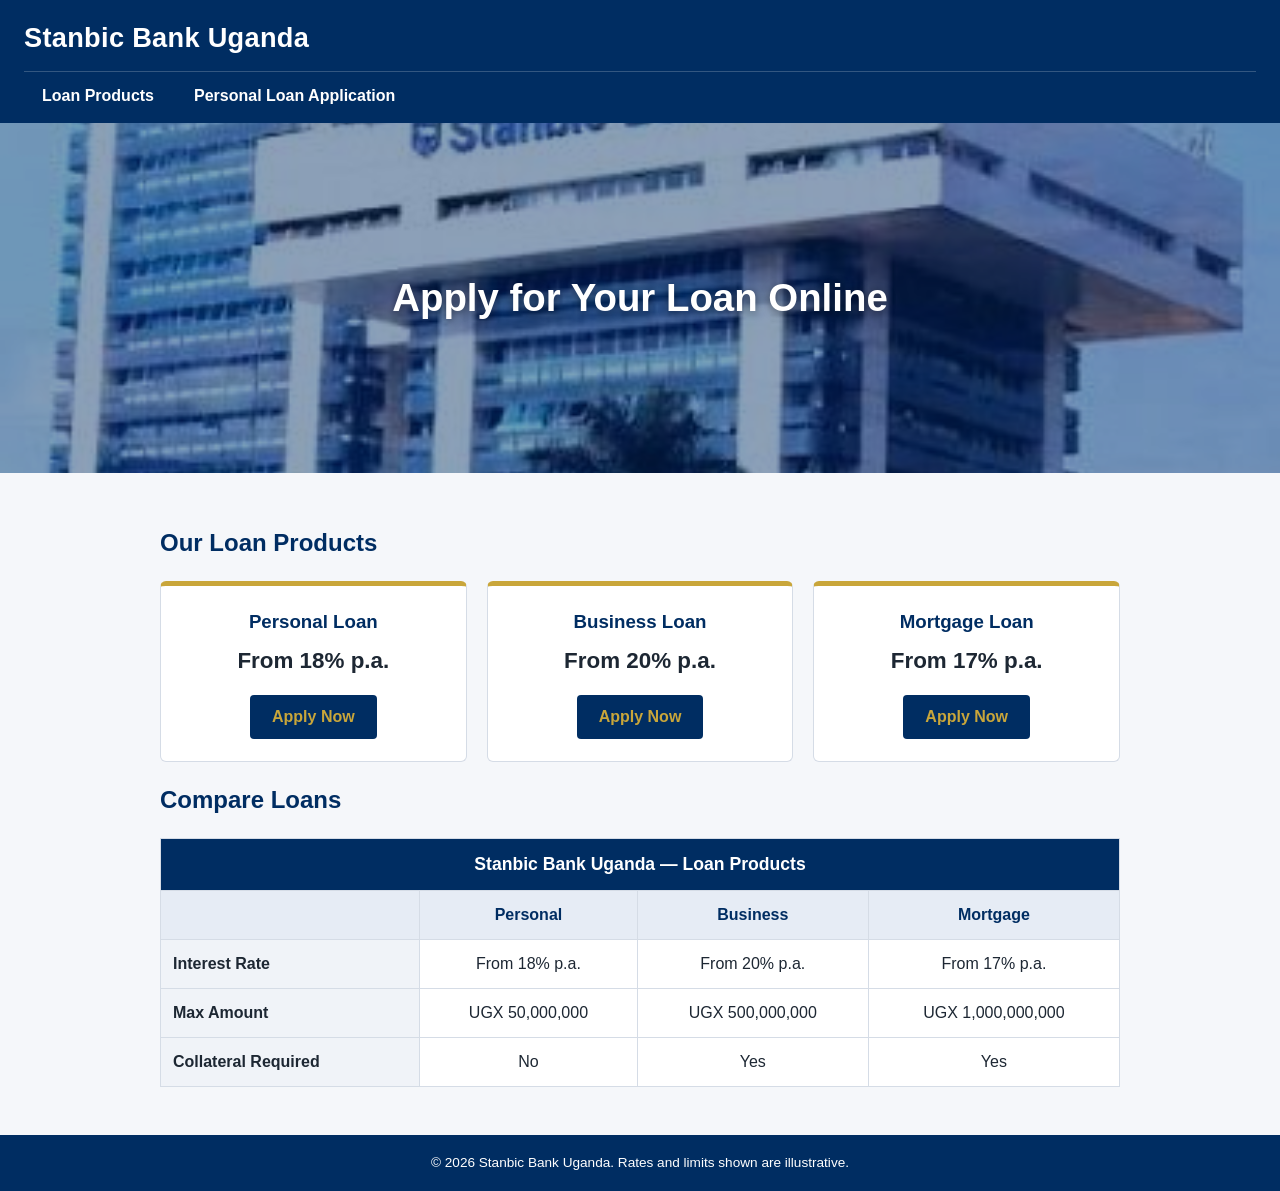
<file: index.html>
<!DOCTYPE html>
<html lang="en">
<head>
  <meta charset="UTF-8">
  <meta name="viewport" content="width=device-width, initial-scale=1">
  <title>Loan Products – Stanbic Bank Uganda</title>
  <link rel="stylesheet" href="dlac.css">
</head>
<body>
  <header class="site-header">
    <h1>Stanbic Bank Uganda</h1>
    <nav class="navbar">
      <a href="index.html">Loan Products</a>
      <a href="personal loan.html">Personal Loan Application</a>
    </nav>
  </header>

  <section class="hero">
    <img src="Stanbic bank.jpg" alt="Stanbic Bank Uganda branch" style="height:350px">
    <div class="hero-text"><p>Apply for Your Loan Online</p></div>
  </section>

  <main>
    <h2>Our Loan Products</h2>
    <div class="cards">
      <div class="card">
        <h3>Personal Loan</h3>
        <p class="rate">From 18% p.a.</p>
        <a class="btn" href="personal loan.html">Apply Now</a>
      </div>
      <div class="card">
        <h3>Business Loan</h3>
        <p class="rate">From 20% p.a.</p>
        <a class="btn" href="#">Apply Now</a>
      </div>
      <div class="card">
        <h3>Mortgage Loan</h3>
        <p class="rate">From 17% p.a.</p>
        <a class="btn" href="#">Apply Now</a>
      </div>
    </div>

    <h2>Compare Loans</h2>
    <table class="compare">
      <thead>
        <tr><th colspan="4">Stanbic Bank Uganda — Loan Products</th></tr>
        <tr><th></th><th>Personal</th><th>Business</th><th>Mortgage</th></tr>
      </thead>
      <tbody>
        <tr><th>Interest Rate</th><td>From 18% p.a.</td><td>From 20% p.a.</td><td>From 17% p.a.</td></tr>
        <tr><th>Max Amount</th><td>UGX 50,000,000</td><td>UGX 500,000,000</td><td>UGX 1,000,000,000</td></tr>
        <tr><th>Collateral Required</th><td>No</td><td>Yes</td><td>Yes</td></tr>
      </tbody>
    </table>
  </main>

  <footer>&copy; 2026 Stanbic Bank Uganda. Rates and limits shown are illustrative.</footer>
</body>
</html>
</file>
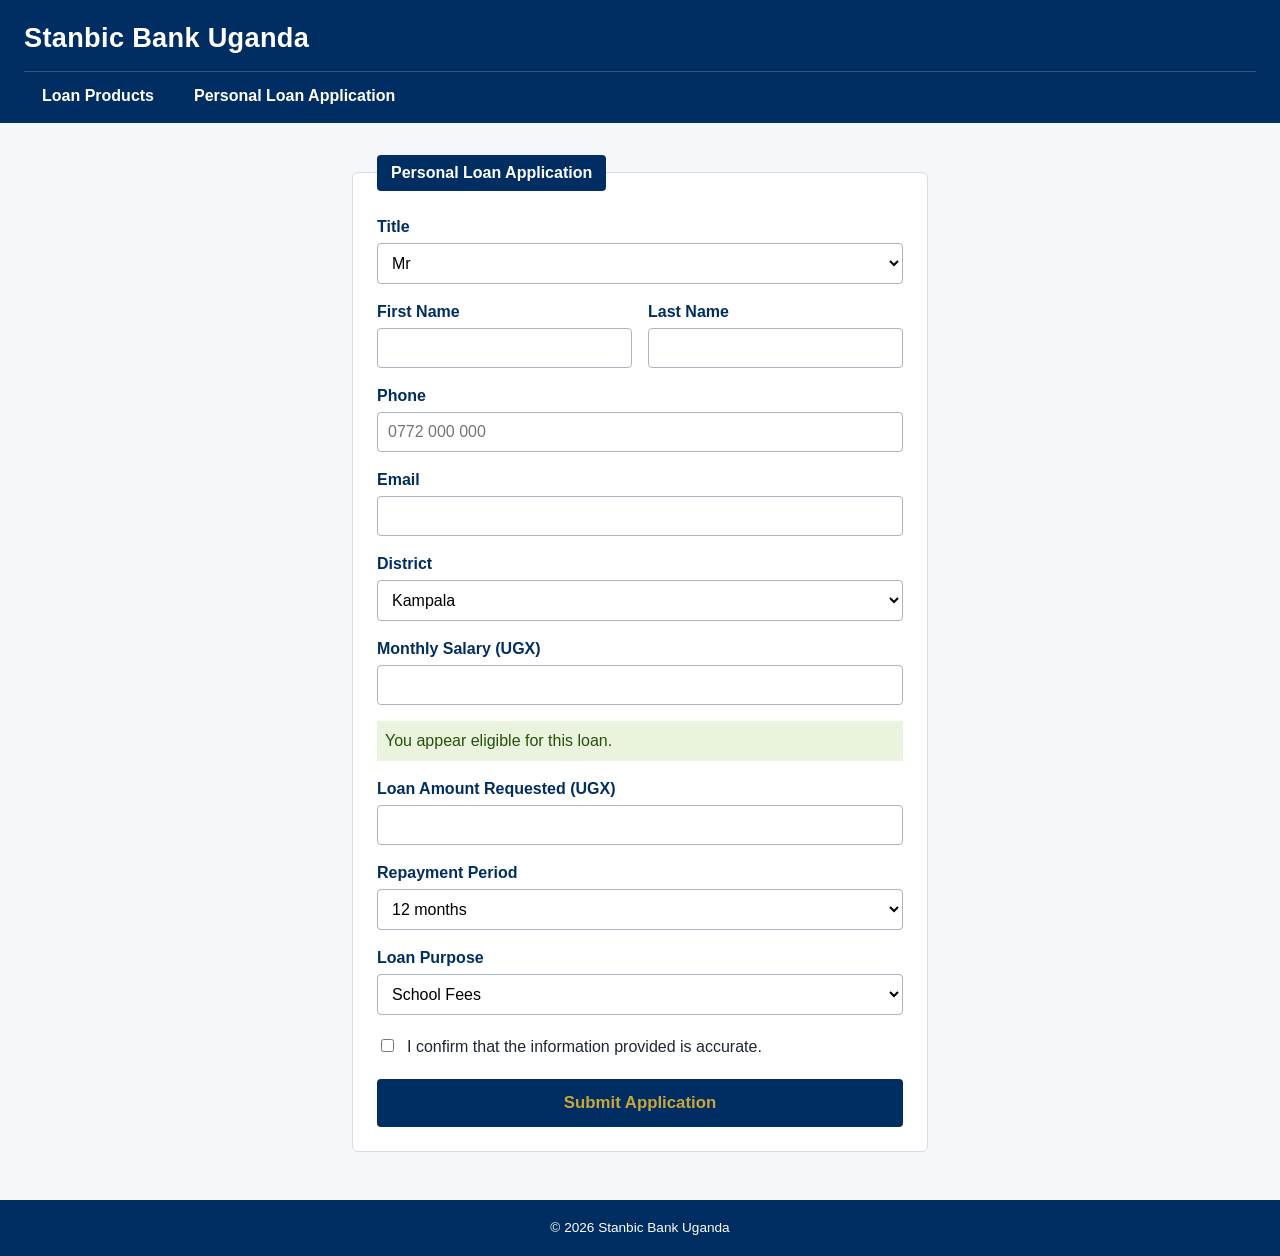
<file: personal loan.html>
<!DOCTYPE html>
<html lang="en">
<head>
  <meta charset="UTF-8">
  <meta name="viewport" content="width=device-width, initial-scale=1">
  <title>Personal Loan Application – Stanbic Bank Uganda</title>
  <link rel="stylesheet" href="dlac.css">
</head>
<body>
  <header class="site-header">
    <h1>Stanbic Bank Uganda</h1>
    <nav class="navbar">
      <a href="index.htm">Loan Products</a>
      <a href="personal loan.html">Personal Loan Application</a>
    </nav>
  </header>

  <main class="form-wrap">
    <form action="#" method="post">
      <fieldset>
        <legend>Personal Loan Application</legend>

        <div class="field">
          <label for="title">Title</label>
          <select id="title" name="title">
            <option>Mr</option><option>Mrs</option><option>Ms</option><option>Dr</option><option>Prof</option>
          </select>
        </div>

        <div class="row">
          <div class="field">
            <label for="first">First Name</label>
            <input type="text" id="first" name="first" required>
          </div>
          <div class="field">
            <label for="last">Last Name</label>
            <input type="text" id="last" name="last" required>
          </div>
        </div>

        <div class="field">
          <label for="phone">Phone</label>
          <input type="tel" id="phone" name="phone" placeholder="0772 000 000" required>
        </div>

        <div class="field">
          <label for="email">Email</label>
          <input type="email" id="email" name="email">
        </div>

        <div class="field">
          <label for="district">District</label>
          <select id="district" name="district">
            <option>Kampala</option><option>Wakiso</option><option>Mukono</option><option>Jinja</option><option>Mbarara</option>
          </select>
        </div>

        <div class="field">
          <label for="salary">Monthly Salary (UGX)</label>
          <input type="number" id="salary" name="salary" min="300000">
        </div>

        <p style="background:#EAF3DE; color:#27500A; padding:8px;">You appear eligible for this loan.</p>

        <div class="field">
          <label for="amount">Loan Amount Requested (UGX)</label>
          <input type="number" id="amount" name="amount">
        </div>

        <div class="field">
          <label for="period">Repayment Period</label>
          <select id="period" name="period">
            <option value="12">12 months</option><option value="24">24 months</option><option value="36">36 months</option>
          </select>
        </div>

        <div class="field">
          <label for="purpose">Loan Purpose</label>
          <select id="purpose" name="purpose">
            <option>School Fees</option><option>Medical</option><option>Home Improvement</option><option>Other</option>
          </select>
        </div>

        <div class="declaration">
          <input type="checkbox" id="declare" name="declare" required>
          <label for="declare">I confirm that the information provided is accurate.</label>
        </div>

        <button type="submit" class="submit-btn">Submit Application</button>
      </fieldset>
    </form>
  </main>

  <footer>&copy; 2026 Stanbic Bank Uganda</footer>
</body>
</html>
</file>
<file: dlac.css>
/* Stanbic Bank Uganda – Loan Portal (dlac.css) */
:root {
  --blue: #002D62;
  --gold: #C9A63A;
  --ink: #1d2733;
  --paper: #f5f7fa;
  --line: #d5dce6;
}
* { box-sizing: border-box; }
body { margin: 0; font-family: Arial, Helvetica, sans-serif; color: var(--ink); background: var(--paper); line-height: 1.5; }

/* Header + navbar */
.site-header { background: var(--blue); color: #fff; padding: 18px 24px 0; }
.site-header h1 { margin: 0 0 12px; font-size: 1.7rem; letter-spacing: .3px; }
.navbar { display: flex; gap: 4px; border-top: 1px solid rgba(255,255,255,.2); }
.navbar a { color: #fff; text-decoration: none; padding: 12px 18px; font-weight: bold; border-bottom: 3px solid transparent; }
.navbar a:hover, .navbar a:focus { border-bottom-color: var(--gold); }

/* Hero */
.hero { position: relative; }
.hero img { display: block; width: 100%; object-fit: cover; background: var(--blue); }
.hero-text { position: absolute; inset: 0; display: flex; align-items: center; justify-content: center; background: rgba(0,45,98,.45); }
.hero-text p { margin: 0; color: #fff; font-size: 2.4rem; font-weight: bold; text-align: center; padding: 0 16px; text-shadow: 0 2px 8px rgba(0,0,0,.5); }

main { max-width: 1000px; margin: 0 auto; padding: 32px 20px 48px; }
main h2 { color: var(--blue); }

/* Product cards */
.cards { display: flex; gap: 20px; }
.card { flex: 1; background: #fff; border: 1px solid var(--line); border-top: 5px solid var(--gold); border-radius: 6px; padding: 22px; text-align: center; }
.card h3 { margin: 0 0 8px; color: var(--blue); }
.card .rate { font-size: 1.4rem; font-weight: bold; margin: 0 0 18px; }
.btn { display: inline-block; background: var(--blue); color: var(--gold); text-decoration: none; font-weight: bold; padding: 10px 22px; border-radius: 4px; }
.btn:hover, .btn:focus { background: #00418c; }

/* Comparison table */
.compare { width: 100%; border-collapse: collapse; margin-top: 12px; background: #fff; }
.compare th, .compare td { border: 1px solid var(--line); padding: 12px; text-align: center; }
.compare thead tr:first-child th { background: var(--blue); color: #fff; font-size: 1.1rem; }
.compare thead tr:nth-child(2) th { background: #e6ecf5; color: var(--blue); }
.compare tbody th { text-align: left; background: #f0f3f8; }

/* Form */
.form-wrap { max-width: 620px; }
fieldset { background: #fff; border: 1px solid var(--line); border-radius: 6px; padding: 8px 24px 24px; }
legend { background: var(--blue); color: #fff; padding: 6px 14px; border-radius: 4px; font-weight: bold; }
.field { margin-top: 16px; }
.field label { display: block; font-weight: bold; margin-bottom: 4px; color: var(--blue); }
.field input, .field select { width: 100%; padding: 10px; border: 1px solid #aab4c3; border-radius: 4px; font-size: 1rem; background: #fff; }
.field input:focus, .field select:focus { outline: 2px solid var(--gold); border-color: var(--blue); }
.row { display: flex; gap: 16px; }
.row .field { flex: 1; }
.declaration { display: flex; gap: 10px; align-items: flex-start; margin-top: 20px; }
.declaration input { margin-top: 4px; }
.submit-btn { display: block; width: 100%; margin-top: 20px; padding: 14px; background: var(--blue); color: var(--gold); border: 0; border-radius: 4px; font-size: 1.05rem; font-weight: bold; cursor: pointer; }
.submit-btn:hover, .submit-btn:focus { background: #00418c; }

footer { text-align: center; padding: 18px; background: var(--blue); color: #fff; font-size: .85rem; }

@media (max-width: 700px) {
  .cards, .row { flex-direction: column; }
  .hero-text p { font-size: 1.5rem; }
}
</file>
